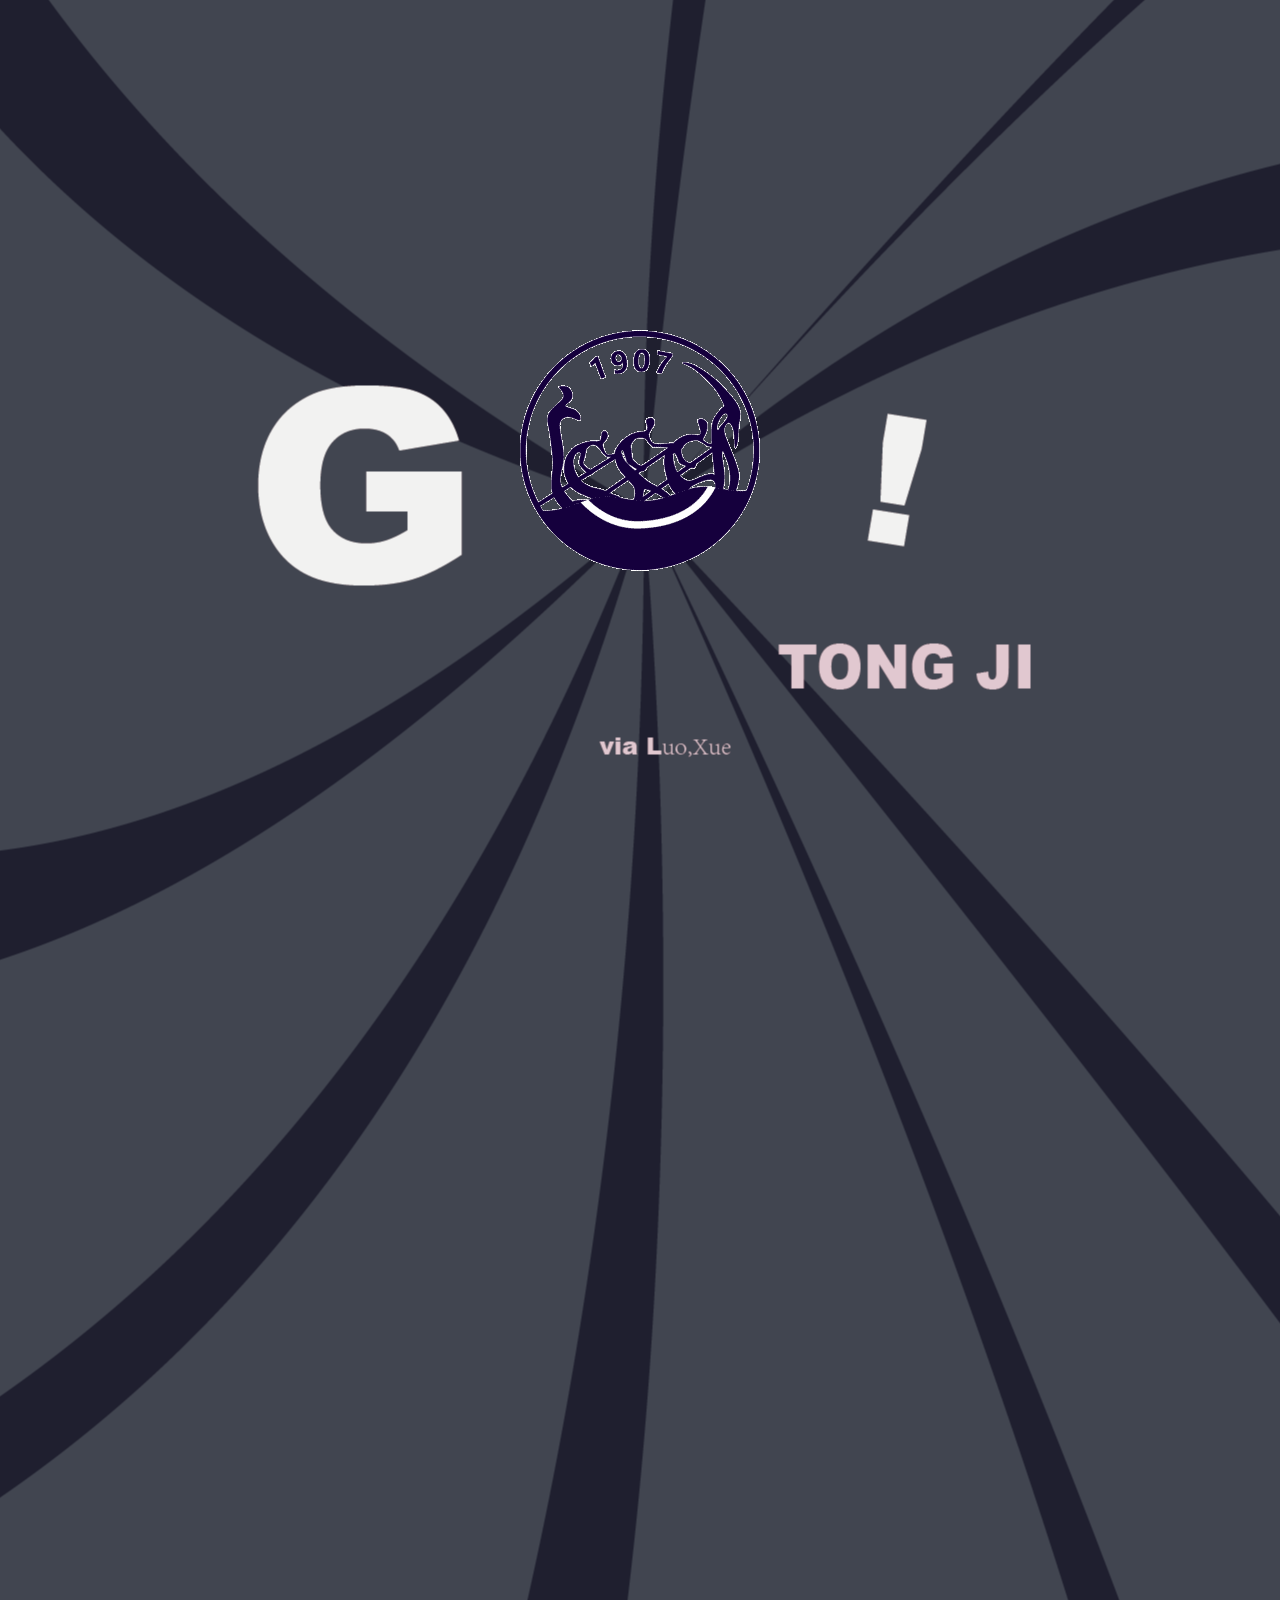
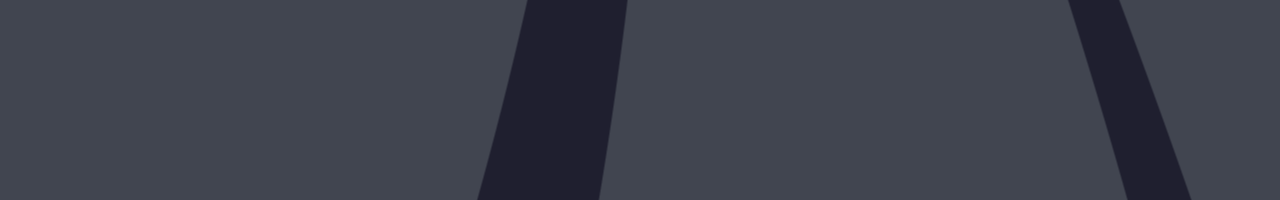
<file: index.html>
<!--Created by luoxue on 17/5/15-->

<!DOCTYPE html>
<html lang="en">
<head>
  <meta charset="UTF-8">
  <meta http-equiv="X-UA-Compatible" content="IE=edge,chrome=1">
  <title> TJ110</title>
  <!--<link type="text/css" href="style.css">-->
  <link rel="stylesheet" href="style/style.css">
</head>
<body style="overflow: hidden">
<embed src="music/index.mp3" width="0" height="0"></embed>
<div onwheel="OnScroll(event)" class="onWheel">
  <!--<div> <img src="img/logo-05.png" style="position: absolute;left: 90%; top:80%;z-index: 8"> </div>-->
  <div id="1" class="graph graph0"></div>
  <img id="max" src="img/13.png" style="position:absolute;z-index: 100;left: 50%;top: 50%;transform: translate(-50%,-50%)">
</div>
</body>
</html>



<!--menu-->
<script src="js/jquery.min.js"></script>
<script type="text/javascript" src="js/zepto.min.js"></script>

<script type="text/javascript">
  $(function () {
    $(".menu").click(function () {
      var span = $(this).find("span");
      if (span.hasClass("open")) {
        span.removeClass("open").addClass("close");
        $(".btn").removeClass("open").addClass("close");
      } else {
        span.removeClass("close").addClass("open");
        $(".btn").removeClass("close").addClass("open");
      }
    });
  });
</script>

<script src="js/index.js"></script>
</file>
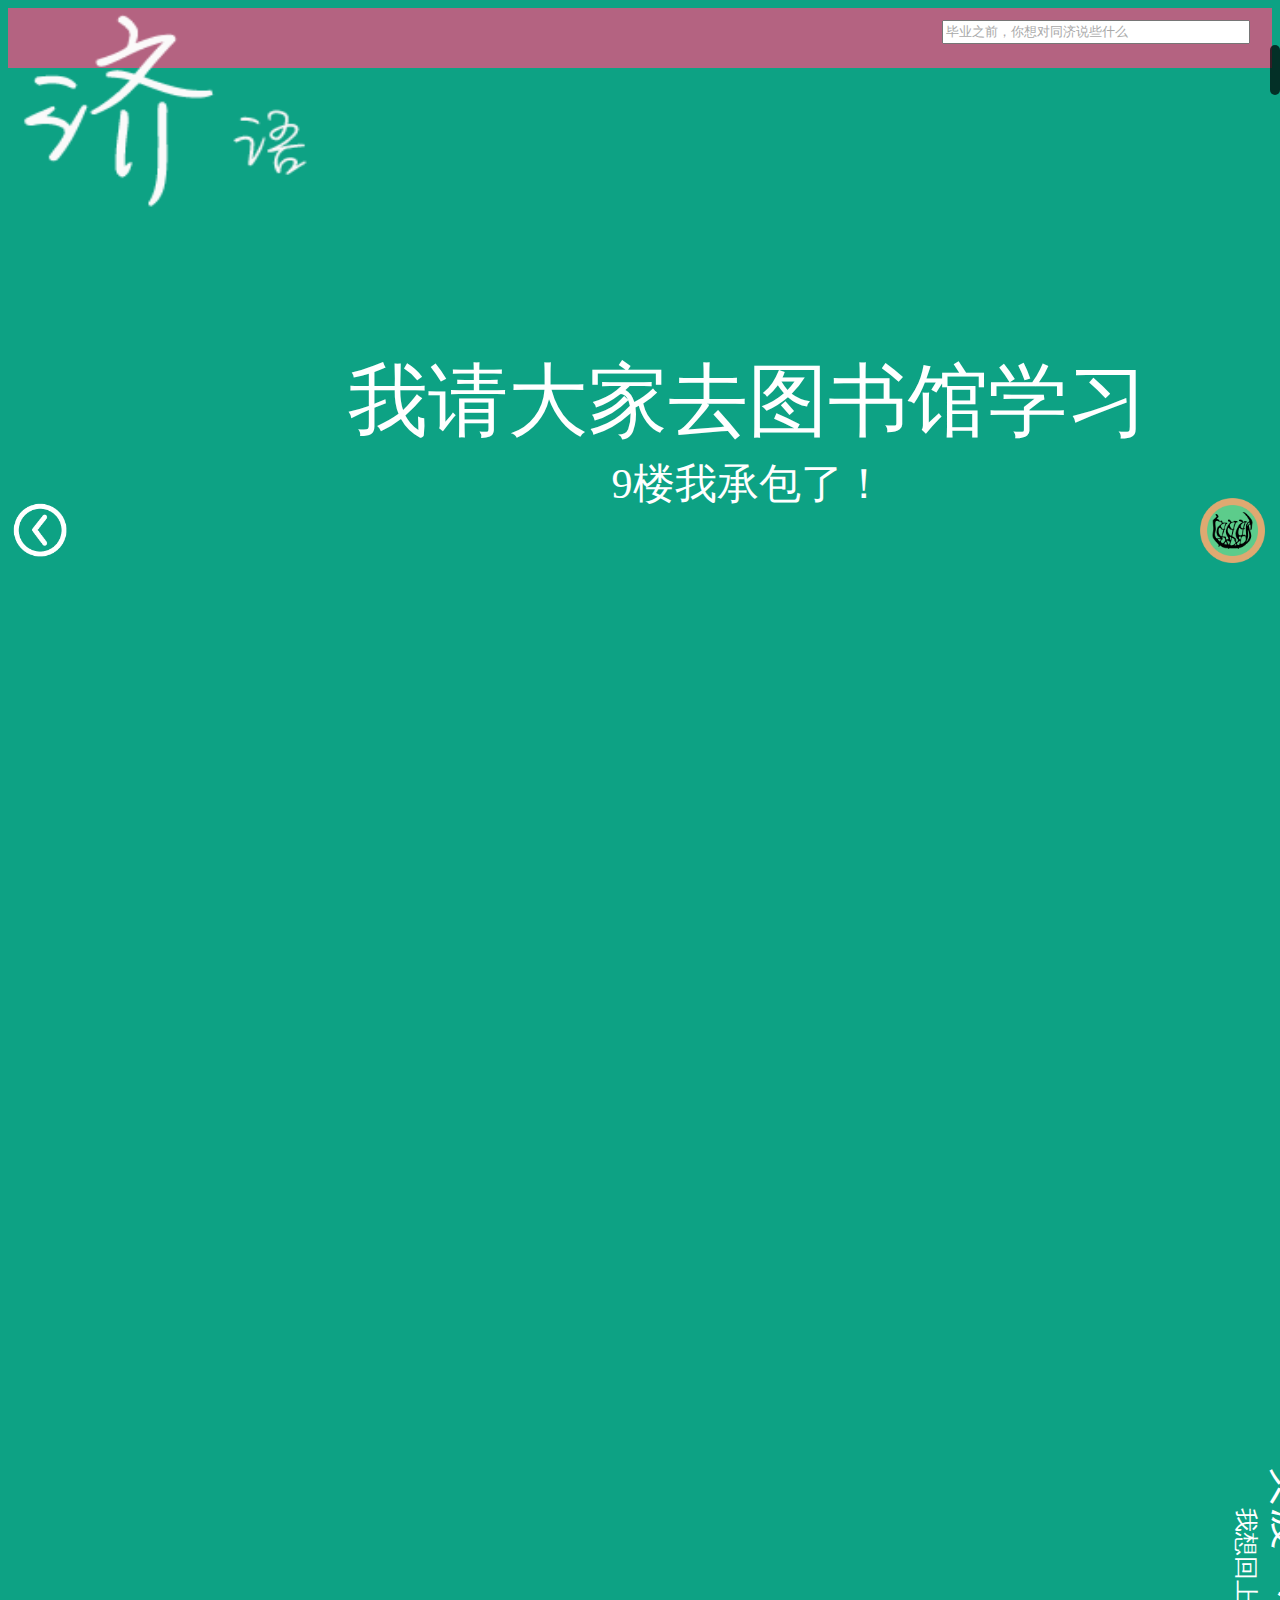
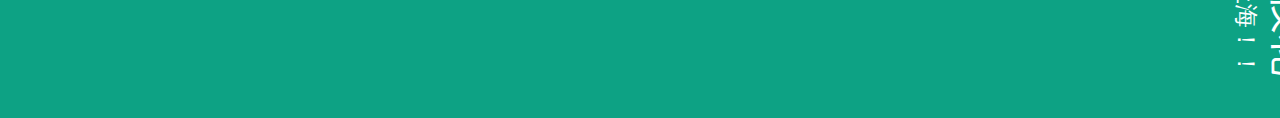
<file: comments.html>
<!DOCTYPE html>
<html lang="en">
<head>
    <title>TJ Memory</title>
    <meta http-equiv="Content-Type" content="text/html; charset=UTF-8">
    <link rel="stylesheet" type="text/css" href="style/scrollpath.css"/>
    <link rel="stylesheet" type="text/css" href="style/comments.css"/>

</head>


<body>

<img src="img/svg/comments-01.png">
<div class="wrapper">
    <header id="msg1">
        <h1>我请大家去图书馆学习</h1>
        <h2> 9楼我承包了！ </h2>

    </header>
    <section id="msg2">
        <h1>济事楼为什么不开个全家？？</h1>
        <p>
           有好吃的才有动力熬夜！！------------------烫烫烫烫
        </p>
    </section>
    <section id="msg3">
        <h1>我想看校庆！！</h1>
        <ul class="gallery">
            <li><img src="img/1.png" ></li>
        </ul>
    </section>
    <section id="msg4">
        <h1>黄渡一枝花～</h1>
        <h2> 我想回上海！！</h2>
    </section>

    <!--<section id="contact">-->
        <!--<h1>111～</h1>-->
        <!--<h2> </h2>-->
    <!--</section>-->

    <section id="contact2"></section>
    <!--<h1>Contact11111</h1>-->
    <!--<p>-->
    <!--If you want to get in touch, shoot me an email at john@doe.me. I'm also on Twitter, Google+-->
    <!--and Facebook, in case you feel like saying hello.-->
    <!--</p>-->
    <!--</section>-->
</div>
<div class="search d6">
</div>
    <input id="comments"value="毕业之前，你想对同济说些什么" > </input>

<a href="index.html"> <img src="img/svg/back.png" class="icon"></a>

<div class="wrap">
    <div class="menu"><img class="icon_menu" src="img/logo3-03.png" /><span></span></div>
    <div class="btn btn1" data-num="1"><a href="pages.html" target="_blank"><span>历史</span></a></div>
    <div class="btn btn2" data-num="2"><a href="su2048.html" target="_blank"><span>樱花</span></a></div>
    <div class="btn btn3" data-num="3"><a href="index.html" target="_blank"><span>music</span></a></div>
    <div class="btn btn4" data-num="4"><a href="comments.html" target="_blank"><span>comments</span></a></div>
</div>


<script src="http://ajax.googleapis.com/ajax/libs/jquery/1.7.1/jquery.min.js"></script>
<script src="js/min.jquery.scrollpath.js"></script>
<script type="text/javascript" src="js/zepto.min.js"></script>
<script src="js/comments.js"></script>
</body>
</html>
</file>
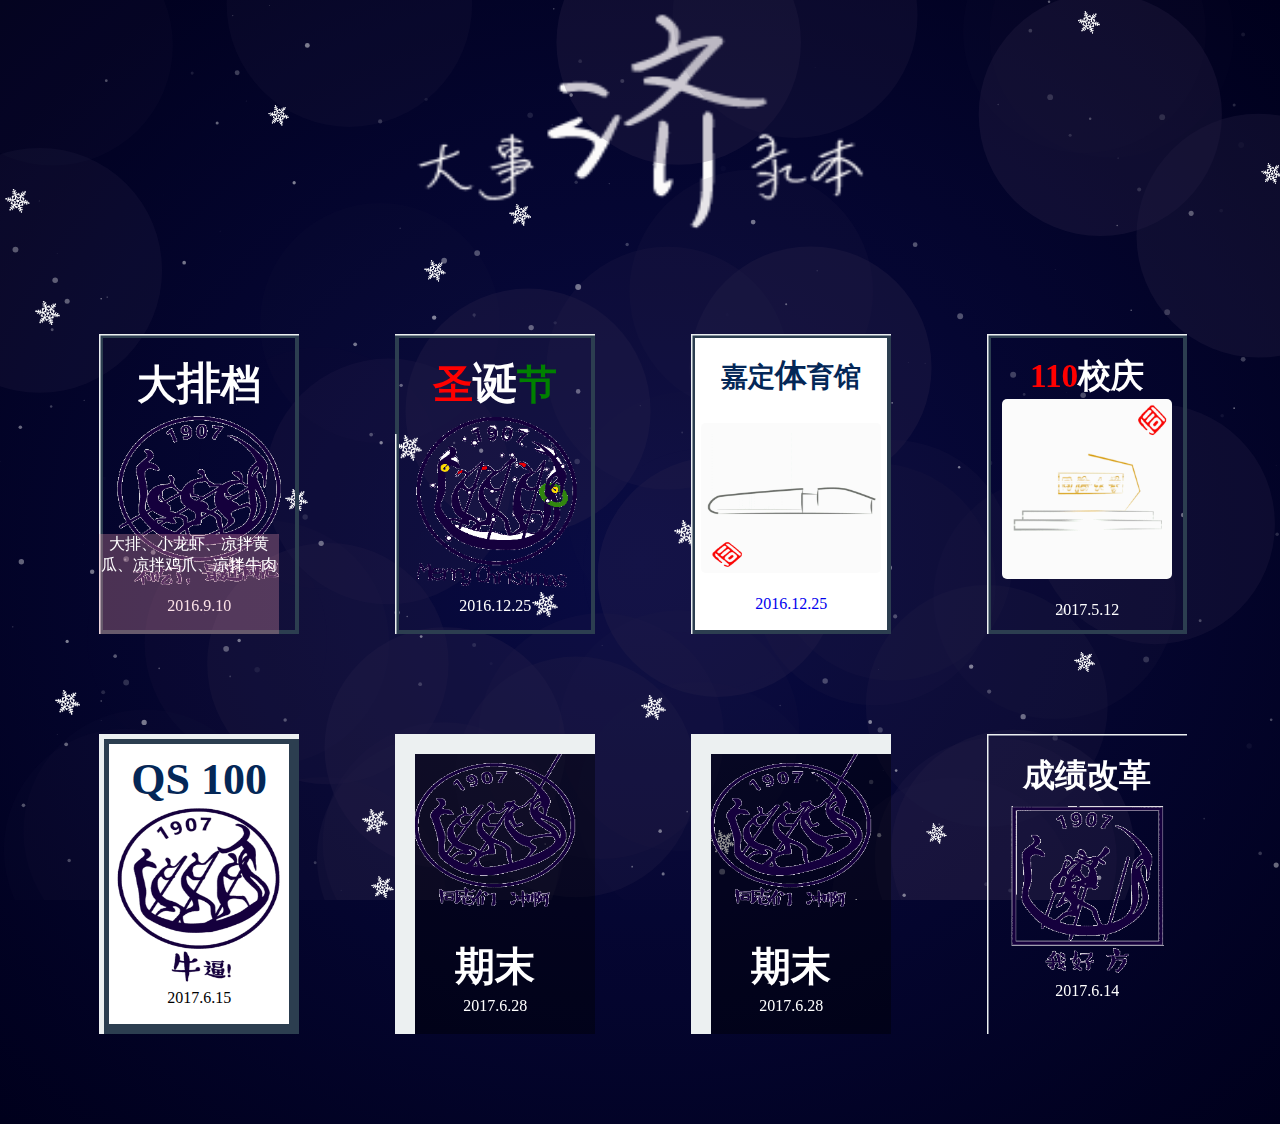
<file: pages.html>
<!DOCTYPE html>
<html>
<head>
    <meta charset="UTF-8">
    <title></title>
    <link rel="stylesheet" href="style/pages.css">
    <link rel="stylesheet" href="style/css3_3d.css">
    <script type="text/javascript" src="js/jquery-1.7.2.min.js"></script>
    <script type="text/javascript" src="js/jquery.let_it_snow.js"></script>
    <script type="text/javascript" src="js/snow.js"></script>
    <!---->
</head>
<body>

<canvas width="100%" height="100%" class="flare"></canvas>
<canvas width="100%" height="100%" class="snow"></canvas>
<canvas width="100%" height="100%" class="flake"></canvas>

<img style="width: 450px;height: 270px;"src="img/pages1.png">

<div class="box clearfix">

    <ul id="grid">
        <li>
    <div class="left one">


        <svg xmlns="http://www.w3.org/2000/svg" width="100%" height="100%">
            <line class="top" x1="0" y1="0" x2="900" y2="0" />
            <line class="left" x1="0" y1="400" x2="0" y2="-800" />
            <line class="bottom" x1="300" y1="400" x2="-600" y2="400" />
            <line class="left" x1="300" y1="0" x2="300" y2="1200" />
        </svg>

        <h3>
            <span style="font-size: 30pt">大</span><span>排</span><span style="font-size:30pt;">档</span></h3>
        <img  src="img/svg/10.gif">
        <span>2016.9.10</span>
        <div class="inner">
            大排、小龙虾、凉拌黄瓜、凉拌鸡爪、凉拌牛肉
        </div>
    </div>
        </li>




        <li>

    <div class="left two">

        <svg xmlns="http://www.w3.org/2000/svg" width="100%" height="100%">
            <line class="top" x1="0" y1="0" x2="900" y2="0" />
            <line class="left" x1="0" y1="400" x2="0" y2="-800" />
            <line class="bottom" x1="300" y1="400" x2="-600" y2="400" />
            <line class="left" x1="300" y1="0" x2="300" y2="1200" />
        </svg>
        <h3>
        <span style="font-size: 30pt;color:red;">圣</span>诞</span><span style="font-size:30pt;color:green">节</span>
        </h3>
        <img  src="img/svg/1.gif">
        <span>2016.12.25</span>
    </div>
            </li>

        <li>
            <a href="http://www.sohu.com/a/127174476_498707">
    <div class="left three">
        <svg xmlns="http://www.w3.org/2000/svg" width="100%" height="100%">
            <line class="top" x1="0" y1="0" x2="900" y2="0" />
            <line class="left" x1="0" y1="400" x2="0" y2="-800" />
            <line class="bottom" x1="300" y1="400" x2="-600" y2="400" />
            <line class="left" x1="300" y1="0" x2="300" y2="1200" />
        </svg>
        <h3 style="font-size:20pt">嘉定<span style="font-size: 24pt;">体</span>育馆</h3>
        <img  style="width: 180px; height: 150px; margin-top:25px;"  src="img/svg/8.2.gif">
        <br><br>
        <span style="margin-bottom: 1px;">2016.12.25</span>
    </div></a>
       </li>
        <li>
            <div class="left one">
                <svg xmlns="http://www.w3.org/2000/svg" width="100%" height="100%">
                    <line class="top" x1="0" y1="0" x2="900" y2="0" />
                    <line class="left" x1="0" y1="400" x2="0" y2="-800" />
                    <line class="bottom" x1="300" y1="400" x2="-600" y2="400" />
                    <line class="left" x1="300" y1="0" x2="300" y2="1200" />
                </svg>

                <h3 style="font-size: 25pt"><span style="color:red">110</span>校庆</h3>
                <img  src="img/svg/3.2.gif"><br><br>
                <span>2017.5.12</span>


            </div>
        </li>
        <li>
            <div class="left four">
                <svg xmlns="http://www.w3.org/2000/svg" width="100%" height="100%">
                    <line class="top" x1="0" y1="0" x2="900" y2="0" />
                    <line class="left" x1="0" y1="400" x2="0" y2="-800" />
                    <line class="bottom" x1="300" y1="400" x2="-600" y2="400" />
                    <line class="left" x1="300" y1="0" x2="300" y2="1200" />
                </svg>
                <h3> QS 100 </h3>
                <img src="img/svg/3.gif">
                <span>2017.6.15</span>

            </div>
        </li>

        <li>
    <div class="left six">
        <svg xmlns="http://www.w3.org/2000/svg" width="100%" height="100%">
            <line class="top" x1="0" y1="0" x2="900" y2="0" />
            <line class="left" x1="0" y1="400" x2="0" y2="-800" />
            <line class="bottom" x1="300" y1="400" x2="-600" y2="400" />
            <line class="left" x1="300" y1="0" x2="300" y2="1200" />
        </svg>
        <img src="img/svg/8.gif">
        <h3>期末</h3>

        <span>2017.6.28</span>
    </div>

        </li>
        <li>
            <div class="left six">
                <svg xmlns="http://www.w3.org/2000/svg" width="100%" height="100%">
                    <line class="top" x1="0" y1="0" x2="900" y2="0" />
                    <line class="left" x1="0" y1="400" x2="0" y2="-800" />
                    <line class="bottom" x1="300" y1="400" x2="-600" y2="400" />
                    <line class="left" x1="300" y1="0" x2="300" y2="1200" />
                </svg>
                <img src="img/svg/8.gif">
                <h3>期末</h3>

                <span>2017.6.28</span>
            </div>

        </li>



        <li>
            <div class="left five">
                <svg xmlns="http://www.w3.org/2000/svg" width="100%" height="100%">
                    <line class="top" x1="0" y1="0" x2="900" y2="0" />
                    <line class="left" x1="0" y1="400" x2="0" y2="-800" />
                    <line class="bottom" x1="300" y1="400" x2="-600" y2="400" />
                    <line class="left" x1="300" y1="0" x2="300" y2="1200" />
                </svg>
                <h3 style="font-size: 24pt;">成<span >绩</span>改革</h3>
                <img src="img/svg/7.gif">

                <span>2017.6.14</span>
            </div>
        </li>
    </ul>
</div>
<div class="wrap">
    <div class="menu"><img class="icon_menu" src="img/logo5-03.png" /><span></span></div>
    <div class="btn btn1" data-num="1"><a href="pages.html" target="_blank"><span>历史</span></a></div>
    <div class="btn btn2" data-num="2"><a href="su2048.html" target="_blank"><span>樱花</span></a></div>
    <div class="btn btn3" data-num="3"><a href="index.html" target="_blank"><span>music</span></a></div>
    <div class="btn btn4" data-num="4"><a href="comments.html" target="_blank"><span>comments</span></a></div>
</div>

<script src="js/jquery-1.7.2.min.js"  integrity="sha256-hwg4gsxgFZhOsEEamdOYGBf13FyQuiTwlAQgxVSNgt4="  crossorigin="anonymous"></script>
<script src="js/pages.js"></script>
<script type="text/javascript" src="js/zepto.min.js"></script>
<script type="text/javascript">
    $(function(){
        $(".menu").click(function(){
            var span = $(this).find("span");
            if(span.hasClass("open")){
                span.removeClass("open").addClass("close");
                $(".btn").removeClass("open").addClass("close");
            }else{
                span.removeClass("close").addClass("open");
                $(".btn").removeClass("close").addClass("open");
            }
        });
    });
</script>
</body>
</html>
</file>
<file: style/style.css>
body{
    height: 100%;
}

.onWheel{
    width: 100%;height: 100%;
    position: absolute;
    left: 0;
    top: 0;
}

.graph{
    position: absolute;
    left: 0;
    right:0;
    top: 0;
    width:100%;
    height:100%;
}
.graph0{
    background: url('../img/index-01.png') no-repeat center;
    z-index: 1;
    width: 250%;
    height: 250%;
    transform: translate(-27%,-20%);
    clip-path: circle(100% at 50% 50%);
}
.graph1{
    background:url('../img/1.jpg') no-repeat center;
    background-color:#c3de5e;
    z-index: 2;
    clip-path: circle(0% at 50% 50%);
}
.graph2{
    background:url('../img/2.jpg') no-repeat center;
    background-color:#f5cc4c;
    z-index: 3;
    clip-path: circle(0% at 50% 50%);
}
.graph3{
    background:url('../img/3.jpg') no-repeat center;
    background-color:#59c5ff;
    z-index: 4;
    clip-path: circle(0% at 50% 50%);
}
.graph4{
   background:url('../img/4.jpg') no-repeat center;
    background-color:#5ccc8b;
    z-index: 5;
    clip-path: circle(0% at 50% 50%);
}
.graph5{
    background:url('../img/5.jpg') no-repeat center;
    background-color:#c1865d;
    z-index: 6;
    clip-path: circle(0% at 50% 50%);
}
.graph6{
    background:url('../img/6.jpg') no-repeat center;
    background-color:#9ccaca;
    z-index: 7;
    clip-path: circle(0% at 50% 50%);
}

.wrap{ width: 60px; height: 65px; position: absolute; left: 90%; top:80%; }
.icon_menu{width:65px;height:65px;position:absolute;bottom:2px;right:2px;z-index:10;cursor:pointer;}
.icon_menu span{diplay:none;}
.btn{width:52px;height:57px;background:url(../img/bg1-06-01.png) no-repeat -78px -6px; z-index:1;position:absolute;bottom:0;right:0;margin:0 5px 2px 0;cursor:pointer;}
.btn span{display:block;width:25px;height:29px;font-size:0;position:absolute;top:50%;left:50%;margin-top:-12px;margin-left:-11px;overflow:hidden;background:url(../img/bg1-06-01.png) no-repeat;}
.btn1 span{background-position:-171px -18px;}
.btn2 span{background-position:-198px -18px;}
.btn3 span{background-position:-225px -18px;}
.btn4 span{background-position:-250px -19px;}
.btn5 span{background-position:-220px -20px;}
.btn{-webkit-transition:bottom .2s,right .2s;-moz-transition:bottom .2s,right .2s;-o-transition:bottom .2s,right .2s;-ms-transition:bottom .2s,right .2s;transition:bottom .2s,right .2s;}
.btn1.close, .btn2.close, .btn3.close, .btn4.close{bottom:0;right:0;}
.btn1.open{bottom:175px;right:0;}
.btn2.open{bottom:150px;right:62px;}
.btn3.open{bottom:105px;right:112px;}
.btn4.open{bottom:40px;right:140px;}
</file>
<file: style/comments.css>
body { background: #0DA284; color: #fff; font-family: Helvetica, Arial, sans-serif; text-align: center; overflow: hidden; }

h1, h2 { font-family: "微软雅黑";  font-weight: normal; margin: 0; }

header h1 { font-size: 80px; }

header h2, section h1 { font-size: 42px; }

p { font-size: 20px; line-height: 1.6em; text-align: left; width: 600px; padding: 0 100px; }

a { color: #103F32; font-weight: bold; }

header, section { margin: 40px auto;}

section { display: inline-block; }

img {
	width: 300px;height: 200px;
	position: absolute;
	left: 10px;
	right: 10px;
}

input{
	position:absolute;
	right: 30px;
	top: 20px;
	width: 300px;
	height:18px;
	color: darkgray;
}

.wrapper { position: relative; }

.gallery { list-style-type: none; padding: 5px; width: 500px; }
.gallery li { display: inline-block; margin: 5px; }
.gallery img { border: 5px solid #fff; }

#msg1, #msg2, #msg3, #msg4, #contact, #contact2 { position: absolute; }

#msg3, #msg4, #contact, #contact2 {
	-webkit-transform: rotate(90deg);
	-moz-transform: rotate(90deg);
	-o-transform: rotate(90deg);
	-ms-transform: rotate(90deg);
	transform: rotate(90deg);
}

#msg2 {
	left: 1200px;
}

#msg3 {
	left: 2200px;
	top: 900px;
}

#msg4 {
	left: 800px;
	top: 1200px;
}

#contact {
	left: -900px;
	top: 900px;
}

#contact2 {
	left: -400px;
	top: 400px;
}

nav {
	position: fixed;
}

nav ul {
	list-style-type: none;
	margin: 0;
	padding: 0;
	text-align: left;
}

nav a {
	color: #fff;

}

.mytxt {
	color:#333;
	line-height:normal;
	font-family:"Microsoft YaHei",Tahoma,Verdana,SimSun;
	font-style:normal;
	font-variant:normal;
	font-size-adjust:none;
	font-stretch:normal;
	font-weight:normal;
	margin-top:0px;
	margin-bottom:0px;
	margin-left:0px;
	padding-top:4px;
	padding-right:4px;
	padding-bottom:4px;
	padding-left:4px;
	font-size:15px;
	outline-width:medium;
	outline-style:none;
	outline-color:invert;
	border-top-left-radius:3px;
	border-top-right-radius:3px;
	border-bottom-left-radius:3px;
	border-bottom-right-radius:3px;
	text-shadow:0px 1px 2px #fff;
	background-attachment:scroll;
	background-repeat:repeat-x;
	background-position-x:left;
	background-position-y:top;
	background-size:auto;
	background-origin:padding-box;
	background-clip:border-box;
	background-color:rgb(255,255,255);
	margin-right:8px;
	border-top-color:#ccc;
	border-right-color:#ccc;
	border-bottom-color:#ccc;
	border-left-color:#ccc;
	border-top-width:1px;
	border-right-width:1px;
	border-bottom-width:1px;
	border-left-width:1px;
	border-top-style:solid;
	border-right-style:solid;
	border-bottom-style:solid;
	border-left-style:solid;
	border-radius: 3px;
}

.mytxt:focus {
	border: 1px solid #fafafa;
	-webkit-box-shadow: 0px 0px 6px #007eff;
	-moz-box-shadow: 0px 0px 5px #007eff;
	box-shadow: 0px 0px 5px #007eff;


}

.d6 {background: #B46381;}
.d6 form {
	height: 42px;
}
.d6 input {
	height: 100%;
	width: 0;
	padding: 0 42px 0 15px;
	border: none;
	border-bottom: 2px solid transparent;
	outline: none;
	background: transparent;
	transition: .4s cubic-bezier(0, 0.8, 0, 1);
	position: absolute;
	top: 0;
	right: 0;
	z-index: 2;
}
div.search {padding: 30px 0}
.d6 input:focus {
	width: 300px;
	z-index: 1;
	border-bottom: 2px solid #F9F0DA;
}

.icon{
	position: absolute;
	right: 1000px;
	top:500px;
	width: 60px;
	height: 60px;


}

.wrap{ width: 60px; height: 65px; position: absolute; left: 93%; top:500px; }
.icon_menu{width:65px;height:65px;position:absolute;bottom:2px;right:2px;z-index:10;cursor:pointer;}
.icon_menu span{diplay:none;}
.btn{width:52px;height:57px;background:url(../img/bg1-06-01.png) no-repeat -78px -6px;z-index:1;position:absolute;bottom:0;right:0;margin:0 5px 2px 0;cursor:pointer;}
.btn span{display:block;width:25px;height:29px;font-size:0;position:absolute;top:50%;left:50%;margin-top:-12px;margin-left:-11px;overflow:hidden;background:url(../img/bg1-06-01.png) no-repeat;}
.btn1 span{background-position:-171px -18px;}
.btn2 span{background-position:-198px -18px;}
.btn3 span{background-position:-225px -18px;}
.btn4 span{background-position:-250px -19px;}
.btn5 span{background-position:-220px -20px;}
.btn{-webkit-transition:bottom .2s,right .2s;-moz-transition:bottom .2s,right .2s;-o-transition:bottom .2s,right .2s;-ms-transition:bottom .2s,right .2s;transition:bottom .2s,right .2s;}
.btn1.close, .btn2.close, .btn3.close, .btn4.close{bottom:0;right:0;}
.btn1.open{bottom:175px;right:0;}
.btn2.open{bottom:150px;right:62px;}
.btn3.open{bottom:105px;right:112px;}
.btn4.open{bottom:40px;right:140px;}
</file>
<file: style/pages.css>
/*var path = document.querySelector('path');var length = path.getTotalLength(); 获取路径的长度*/
body{
    background:#090b44; /* Old browsers */
    background:-moz-radial-gradient(center, ellipse cover, #090b44 0%, #00001c 100%); /* FF3.6+ */
    background:-webkit-gradient(radial, center center, 0px, center center, 100%, color-stop(0%,#090b44), color-stop(100%,#00001c)); /* Chrome,Safari4+ */
    background:-webkit-radial-gradient(center, ellipse cover, #090b44 0%,#00001c 100%); /* Chrome10+,Safari5.1+ */
    background:-o-radial-gradient(center, ellipse cover, #090b44 0%,#00001c 100%); /* Opera 12+ */
    background:-ms-radial-gradient(center, ellipse cover, #090b44 0%,#00001c 100%); /* IE10+ */
    background:radial-gradient(ellipse at center, #090b44 0%,#00001c 100%); /* W3C */
    filter:progid:DXImageTransform.Microsoft.gradient( startColorstr='#090b44', endColorstr='#00001c',GradientType=1 ); /* IE6-9 fallback on horizontal gradient */
    padding:0;
    text-align:center;
    font-family:'open sans';
    position:relative;
    margin:0;
    height:100%;
    padding-bottom:50px;
    box-sizing:border-box;
    -webkit-box-sizing:border-box;
    -moz-box-sizing:border-box;
}
a{text-decoration:none;}
canvas{display:block;width:100%;height:100%;top:0;left:0;position:fixed;}
canvas.flare{opacity:0.5;}

.clearfix:after{display:block; height:0px; content:'.'; visibility:hidden; clear:both;}
ul,li,h1,h2,h3,h4,h5,h6,dl,dt,dd,ol,label,form,p,header,nav,footer,aside,section{display:block;}
*{
    margin:0;
    padding:0;}
h2{
    margin: 40px;
    font: 30px simsun;
    font-weight: bold;
    color: #FFFFFF;
    text-align: center;
}
.box{
    width: 1200px;
    margin: 0 auto;
    padding: 0 4%;
    text-align: center;
}
.box div{
    margin-bottom: 40px;
    overflow: hidden;
}
.left{
    float: left;
    width: 200px;
    height: 300px;
    background: rgba(255, 255, 255, 1);
    position: relative;
    box-shadow: inset 0 0 0 4px #2c3e50;
    margin-left: 4%;
    margin-right: 4%;
    margin-top: 5%;
}
img{
   width: 170px;height: 180px
}
h3{
    font-size: 33pt;
    color: #042757;
    font-weight: bold;
    padding-top: 20px;
}

.one,.two/*:hover*/{
    background:rgba(255, 255, 255, 0);
    margin-bottom: 40px;
}
.one h3,.one span,.two h3,.two span{color: #FFFFFF; }
.box svg{ display: block; position: absolute; left: 0; top: 0;}
.box svg line {
    stroke-width: 3;
    stroke: #ECF0F1;
    fill: none;
    -webkit-transition: all .6s ease-in-out;
    transition: all .6s ease-in-out;
    -ms-transition: all .6s ease-in-out;
}
.one svg line.top,
.one  svg line.bottom {
    -ms-stroke-dasharray: 430 230;
    stroke-dasharray: 350 220;
}
.one  svg line.left,
.one  svg line.right {
    -ms-stroke-dasharray: 430 340;
    stroke-dasharray: 430 340;
}
/*第一种*/
.one:hover svg line.top{ transform: translateX(-550px); -ms-transform: translateX(-550px);}
.one:hover svg line.bottom{ transform: translateX(400px);  -ms-transform: translateX(400px);}
.one:hover svg line.left{ transform: translateY(600px); -ms-transform: translateY(600px);}
.one:hover svg line.right { transform: translateY(-600px); -ms-transform: translateY(-600px);}
/*第二种*/
.two svg line.top,.two svg line.bottom{ stroke-dashoffset: 0; stroke-dasharray:200;}
.two svg line.left,.two svg line.left { stroke-dashoffset: 0; stroke-dasharray:300;}
.two:hover svg line.top,.two:hover svg line.bottom{ stroke-dashoffset: 200;}
.two:hover svg line.fight,.two:hover svg line.right { stroke-dashoffset: 300;}
/*第三种*/
.three{ background: rgba(255,255,255,1);}
.three svg line.top,
.three svg line.bottom {
    stroke-dasharray: 230 340;
}
.three svg line.left,
.three svg line.right{
    stroke-dasharray: 430 340;
}
.three{	-webkit-transition: background 0.4s 0.5s;
    transition: background 0.4s 0.5s;}
.three:hover{
    background: rgba(255, 255, 255, 0);
    -webkit-transition-delay: 0s;
    transition-delay: 0s;
}
.three h3,
.three span {
    -webkit-transition: color 0.4s 0.5s;
    transition: color 0.4s 0.5s;
}

.three:hover h3,
.three:hover span {
    color: #fff;
    -webkit-transition-delay: 0s;
    transition-delay: 0s;
}

.three:hover svg line.top{ transform: translateX(-400px);}
.three:hover svg line.bottom{ transform: translateX(400px);}
.three:hover svg line.left{ transform: translateY(600px);}
.three:hover svg line.right { transform: translateY(-600px);}
/*第四种*/
.four{ box-shadow: inset 0 0 0 10px #2c3e50;}
.four svg line {
    stroke-width: 10;

}
.four svg line.top,
.four svg line.bottom {
    stroke-dasharray: 330 240;
}
.four svg line.left,
.four svg line.right {
    stroke-dasharray: 430 340;
}
.four{	-webkit-transition: background 0.4s 0.5s;
    transition: background 0.4s 0.5s;}
.four:hover{
    background: rgba(255, 255, 255, 0);
    -webkit-transition-delay: 0s;
    transition-delay: 0s;
}
.four h3,
.four span {
    -webkit-transition: color 0.4s 0.5s;
    transition: color 0.4s 0.5s;
}

.four:hover h3,
.four:hover span {
    color: #fe6f83;
    -webkit-transition-delay: 0s;
    transition-delay: 0s;
}
.four:hover svg line{ stroke: #fe6f83;}
.four:hover svg line.top{ transform: translateX(-600px);}
.four:hover svg line.bottom{ transform: translateX(600px);}
.four:hover svg line.left{ transform: translateY(800px);}
.four:hover svg line.right { transform: translateY(-800px);}
/*第5种*/
.five{ background: rgba(0,0,0,0);box-shadow: none;}
.five h3,
.five span {
    color: #fff;
}
.five svg line.top,
.five svg line.bottom {
    stroke-dasharray: 330 240;
}
.five svg line.left,
.five svg line.right{
    stroke-dasharray: 430 340;
}
.five{	-webkit-transition: background 0.4s 0.5s;
    transition: background 0.4s 0.5s;}
.five:hover{
    background: rgba(0, 0, 0, .6);
    -webkit-transition-delay: 0s;
    transition-delay: 0s;
}
.five:hover svg line{ stroke-width:10 ;}
.five:hover svg line.top{ transform: translateX(-100px);}
.five:hover svg line.bottom{ transform: translateX(100px);}
.five:hover svg line.left{ transform: translateY(150px);}
.five:hover svg line.right { transform: translateY(-150px);}
/*第6种*/
.six{ background: rgba(0,0,0,0.4);box-shadow: none;}
.six h3,
.six span {
    color: #fff;
    transform: scale(0.9);
    transition: all .5s;
    /*-webkit-backface-visibility: hidden;
    backface-visibility: hidden;*/
}
.six svg line{
    stroke-width:40 ;
}
.six svg line.top,
.six svg line.bottom {
    stroke-dasharray: 300;
}
.six svg line.left,
.six svg line.right {
    stroke-dasharray: 400;
}
.six:hover h3,
.six:hover span {
    transform: scale(1);
}
.six:hover svg line{ stroke-width:0 ; }
.six:hover svg line.top{ transform: translateX(-300px);}
.six:hover svg line.bottom{ transform: translateX(300px);}
.six:hover svg line.left{ transform: translateY(400px);}
.six:hover svg line.right { transform: translateY(-400px);}

/*.outer{width:300px; height:450px;}*/
.left .inner{width:180px; height:160px; background:rgba(242,156, 177, .3);
    color: #FFFFFF;font-family:"微软雅黑"; }

.wrap{ width: 60px; height: 65px; position: absolute; left: 103%; top:93%; }
.icon_menu{width:65px;height:65px;position:absolute;bottom:2px;right:2px;z-index:10;cursor:pointer;}
.icon_menu span{diplay:none;}
.btn{width:52px;height:57px;background:url(../img/bg1-06-01.png) no-repeat -78px -6px;z-index:1;position:absolute;bottom:0;right:0;margin:0 5px 2px 0;cursor:pointer;}
.btn span{display:block;width:25px;height:29px;font-size:0;position:absolute;top:50%;left:50%;margin-top:-12px;margin-left:-11px;overflow:hidden;background:url(../img/bg1-06-01.png) no-repeat;}
.btn1 span{background-position:-171px -18px;}
.btn2 span{background-position:-198px -18px;}
.btn3 span{background-position:-225px -18px;}
.btn4 span{background-position:-250px -19px;}
.btn5 span{background-position:-220px -20px;}
.btn{-webkit-transition:bottom .2s,right .2s;-moz-transition:bottom .2s,right .2s;-o-transition:bottom .2s,right .2s;-ms-transition:bottom .2s,right .2s;transition:bottom .2s,right .2s;}
.btn1.close, .btn2.close, .btn3.close, .btn4.close{bottom:0;right:0;}
.btn1.open{bottom:175px;right:0;}
.btn2.open{bottom:150px;right:62px;}
.btn3.open{bottom:105px;right:112px;}
.btn4.open{bottom:40px;right:140px;}
</file>
<file: style/css3_3d.css>
/* -------------------------------------------------------------------------------------------------------------------------
A CSS3 presentation demonstrating how to take advantage of modern browsers while still allowing the content to be easily
accessible in older, less capable browsers.
Inspired by http://playground.deaxon.com/css/lightbox by http://twitter.com/deaxon 
---------------------------------------------------------------------------------------------------------------------------- */

h2.title { font-size: 68px; letter-spacing: -3px; font-weight: bold; text-align: center; margin-top: 35px; text-shadow: 0px 1px 0px rgba(255, 255, 255, 0.6); }
h2.title span { font-size: 38px; line-height: 48px; display: block; letter-spacing: -2px; color: rgba(51, 51, 51, 0.5); }

/* -------------------------------------------------------------------------------------------------------------------------
Grid of images
---------------------------------------------------------------------------------------------------------------------------- */
/*#grid { margin: 35px 0; }*/
/*
Add the transition affect to the images in the grid. Any changes to the element will be transtioned from it's current state, for example on :hover */
#grid li {
	-webkit-box-shadow: 0 0 1px rgba(0, 0, 0, 0.4);
	-moz-box-shadow: 0 0 4px rgba(0, 0, 0, 0.2);
	box-shadow: 0 0 4px rgba(0, 0, 0, 0.2);
	-webkit-transition: all 0.15s ease-in;
	-moz-transition: all 0.15s ease-in;
	-ms-transition: all 0.15s ease-in;
	transition: all 0.15s ease-in;
}
#grid li.end { margin-right: 0; }
#grid li:nth-child(3n) { margin-right: 0; }
#grid li:hover { z-index: 2;
	-webkit-transform: scale(1.2) translateY(-40px);	
	-moz-transform: scale(1.2) translateY(-40px);	
	-ms-transform: scale(1.2) translateY(-40px);	
	transform: scale(1.2) translateY(-40px);	
	-webkit-box-shadow: 0 15px 35px rgba(0, 0, 0, 0.3);
	-moz-box-shadow: 0 15px 35px rgba(0, 0, 0, 0.3);
	box-shadow: 0 15px 35px rgba(0, 0, 0, 0.3);
}
/*
Rotate left hand column to the left upon hover */
#grid li:nth-child(3n-2):hover {
	-webkit-transform: scale(1.2) translate3d(0, -30px, 0) rotate(-2.5deg);
	-moz-transform: scale(1.2) translateY(-30px) rotate(-2.5deg);
	-ms-transform: scale(1.2) translateY(-30px) rotate(-2.5deg);
	transform: scale(1.2) translateY(-30px) rotate(-2.5deg);
}
/*
Rotate every third li with :nth-child(3n) (right hand column in this demo) to the right upon hover */
#grid li:nth-child(3n):hover {
	-webkit-transform: scale(1.2) translate3d(0, -30px, 0) rotate(2.5deg);	
	-moz-transform: scale(1.2) translateY(-30px) rotate(2.5deg);	
	-ms-transform: scale(1.2) translateY(-30px) rotate(2.5deg);	
	transform: scale(1.2) translateY(-30px) rotate(2.5deg);	
}

#grid img, li[id]:target div, #grid li, .backface {
	-webkit-border-radius: 5px;
	-moz-border-radius: 5px;
	border-radius: 5px;
}

#grid .details { position: absolute; bottom: 0; background: #fff; background: rgba(255, 255, 255, 0.87); border-top: 1px solid #fff; width: 270px; border-bottom: 1px solid rgba(0, 0, 0, 0.25); padding: 10px;
	-webkit-border-radius:  0 0 5px 5px;
	-moz-border-radius: 0 0 5px 5px;
	border-radius: 0 0 5px 5px;
	-webkit-box-shadow: 0 -2px 4px rgba(0, 0, 0, 0.35);
	-moz-box-shadow: 0 -2px 4px rgba(0, 0, 0, 0.35);
	box-shadow: 0 -2px 4px rgba(0, 0, 0, 0.35);
}
#grid .details h3 { margin-bottom: 0px; letter-spacing: -1px; }
#grid .details a.more { position: absolute; right: 10px; top: 5px; font-size: 12px; padding: 6px 10px; background-color: rgba(0, 0, 0, 0.03);
	-webkit-border-radius: 3px;
	-moz-border-radius: 3px;
	border-radius: 15px;
	-webkit-box-shadow: inset 0 0 3px rgba(0, 0, 0, 0.15), 0 1px 0 rgba(255, 255, 255, 0.6);
	-moz-box-shadow: inset 0 0 3px rgba(0, 0, 0, 0.15), 0 1px 0 rgba(255, 255, 255, 0.6);
	box-shadow: inset 0 0 3px rgba(0, 0, 0, 0.15), 0 1px 0 rgba(255, 255, 255, 0.6);
	-webkit-transition: all 0.15s ease-in;
}

#grid .details a.more:hover { background-color: #0090e2; color: #fff; }


#information { z-index: 20; }
#information li div h3 { background-color: #0090E2; border-radius: 5px 5px 0 0; color: #fff; font-size: 20px; font-weight: bold; margin: -30px -30px 20px; padding: 15px 30px; text-shadow: rgba(0, 0, 0, 0.4492); text-shadow: 1px 1px 1px rgba(0, 0, 0, 0.45); letter-spacing: -2px; }

/* -------------------------------------------------------------------------------------------------------------------------
Using :target we can style the specific ID of the list item when clicked/tapped on eg: www.url.com/#info1
---------------------------------------------------------------------------------------------------------------------------- */
li[id]:target { width: 100%; height: 100%; opacity: 1; z-index: 10; position: fixed; overflow-x: hidden; /* overflow-y: scroll; */ margin-bottom: 25px; }
li[id]:target::-webkit-scrollbar { width: 8px; background-color: rgba(0,0,0,0.6); position: relative;  }
li[id]:target::-webkit-scrollbar-thumb { -webkit-border-radius: 1ex; background-color: #6CF; }
li[id]:target div { position: relative; margin: 0 auto; top: 15%; background: #fff; width: 600px; padding: 30px;
	-webkit-box-shadow: 0 1px 8px #000;
	-moz-box-shadow: 0 1px 8px #000;
	box-shadow: 0 1px 8px #000;
	-webkit-animation: lightbox 0.75s cubic-bezier(0,0,0,1);
	-moz-animation: lightbox 0.5s cubic-bezier(0,0,0,1);
}
/* 
Style list items with an ID */
li[id] { overflow: hidden; position: absolute; width: 0; height: 0; left: 0; top: 0; opacity: 0; background: rgba(0,0,0,.8);
	-webkit-transition: opacity 0.2s cubic-bezier(0,0,0,1);
	-moz-transition: opacity 0.2s cubic-bezier(0,0,0,1);
	transition: opacity 0.2s cubic-bezier(0,0,0,1);
}
/* 
Lightbox close button */
li[id] div a.close { background: #000; position: absolute; top: -10px; left: -10px; line-height: 0; color: #fff; text-align: center; font-weight: bold; border: 2px solid #fff; padding: 12px 9px 9px; border-radius: 30px;
	-webkit-box-shadow: rgba(0, 0, 0, 0.3) 1px 1px 1px;
	-moz-box-shadow: rgba(0, 0, 0, 0.3) 1px 1px 1px;
	box-shadow: rgba(0, 0, 0, 0.3) 1px 1px 1px;
}

/* 
Animation keyframes for the lightbox.
First line is at 0% so we're setting it to be 5x the actual size and rotate it around the Y axis by -270 degrees
100% resets it's actual size and resets the rotation back to flat. */
@-webkit-keyframes lightbox {
	0% { -webkit-transform: scale(5) rotateY(-270deg); }
	100% { -webkit-transform: scale(1) rotateY(0deg); }
}

@-moz-keyframes lightbox {
	0% { -moz-transform: scale(5) /* rotateY(-270deg) */; }
	100% { -moz-transform: scale(1) /* rotateY(0deg) */; }
}

/* -------------------------------------------------------------------------------------------------------------------------
Use Modernizer (http://www.modernizr.com) to display content for browsers that don't support CSS Transforms.
It now defaults to linking to the ID ie: www.url.com/#info3 and moving to that position on the page.
---------------------------------------------------------------------------------------------------------------------------- */
.no-csstransforms #information li { overflow: visible; position: relative; margin: 0 auto; margin-bottom: 25px; background: #fff; width: 600px; padding: 30px; height: auto; list-style: none; }	
.no-csstransforms #information li div a.close { position: relative; background: transparent; padding: 0; color: #0090e2; font-size: 12px; font-weight: normal; left: 0; top: 0; }
</file>
<file: style/scrollpath.css>
/* =========================================
  	Scroll bar styles for jQuery Scroll Path
  	      (http://joelb.me/scrollpath)
   ========================================= */

.sp-scroll-bar {
	position: fixed;
	z-index: 9999;
	right: 0;
	top: 5%;
	width: 10px;
	height: 90%;
	border-radius: 5px;
}

.sp-scroll-bar:hover {
	background: white;
	background: rgba(255,255,255, 0.1);
}

.sp-scroll-bar .sp-scroll-handle {
	position: absolute;
	width: 100%;
	height: 50px;
	border-radius: inherit;
	background: gray;
	background: rgba(0,0,0,0.7);
}

.sp-scroll-bar .sp-scroll-handle:hover {
	background: black;
}
</file>
